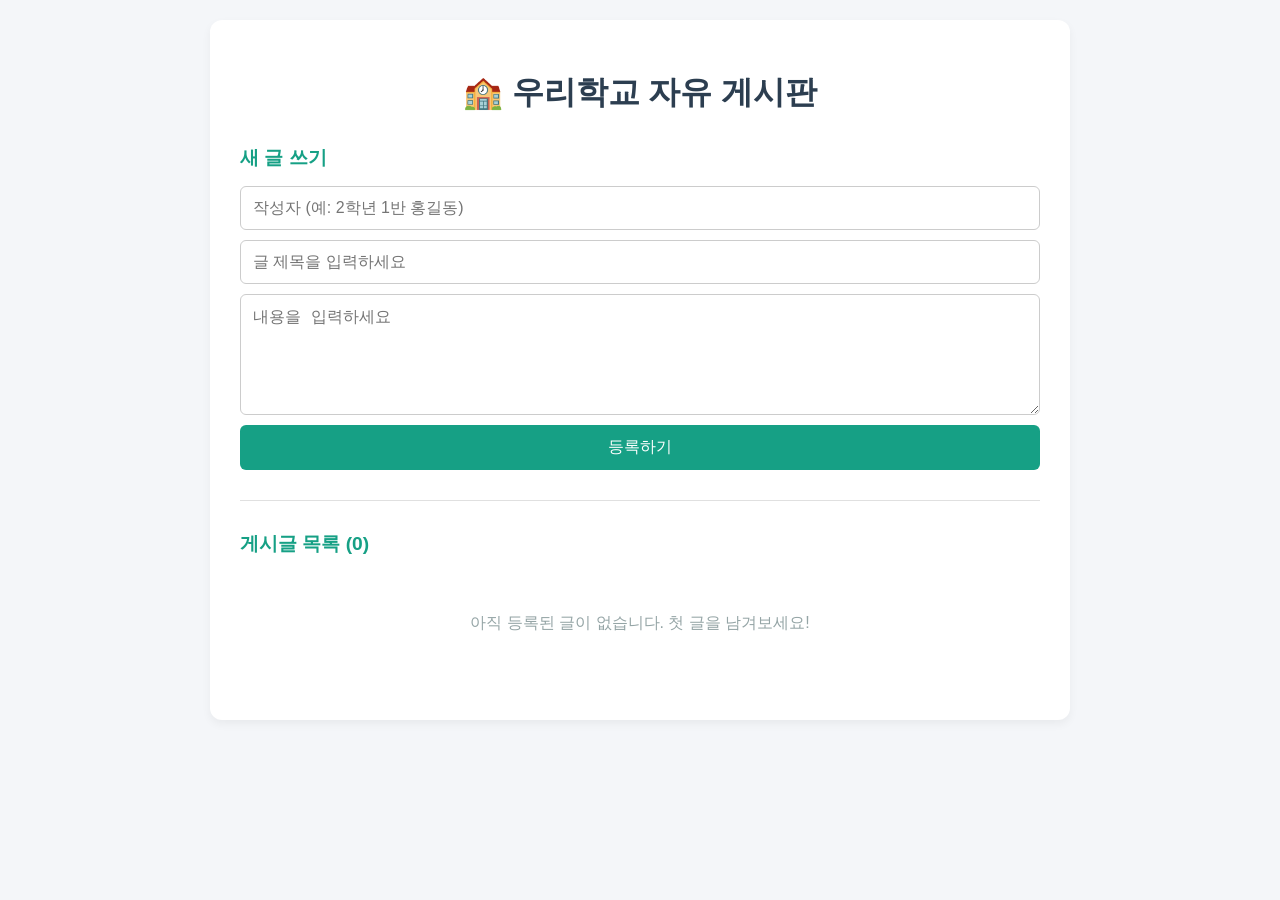
<file: index.html>
<!DOCTYPE html>
<html lang="ko">
<head>
    <meta charset="UTF-8">
    <meta name="viewport" content="width=device-width, initial-scale=1.0">
    <title>중학교 자유 게시판</title>
    <link rel="stylesheet" href="style.css">
</head>
<body>

    <div class="board-container">
        <h1>🏫 우리학교 자유 게시판</h1>
        
        <!-- 게시글 작성 구역 -->
        <div class="write-section">
            <h2>새 글 쓰기</h2>
            <form id="board-form">
                <input type="text" id="username" placeholder="작성자 (예: 2학년 1반 홍길동)" required>
                <input type="text" id="title" placeholder="글 제목을 입력하세요" required>
                <textarea id="content" placeholder="내용을 입력하세요" rows="5" required></textarea>
                <button type="submit">등록하기</button>
            </form>
        </div>

        <hr>

        <!-- 게시글 목록 구역 -->
        <div class="list-section">
            <h2>게시글 목록 (<span id="post-count">0</span>)</h2>
            <div id="posts-container">
                <!-- JavaScript로 작성된 글이 여기에 추가됩니다 -->
                <p class="no-posts">아직 등록된 글이 없습니다. 첫 글을 남겨보세요!</p>
            </div>
        </div>
    </div>

    <script src="script.js"></script>
</body>
</html>
</file>
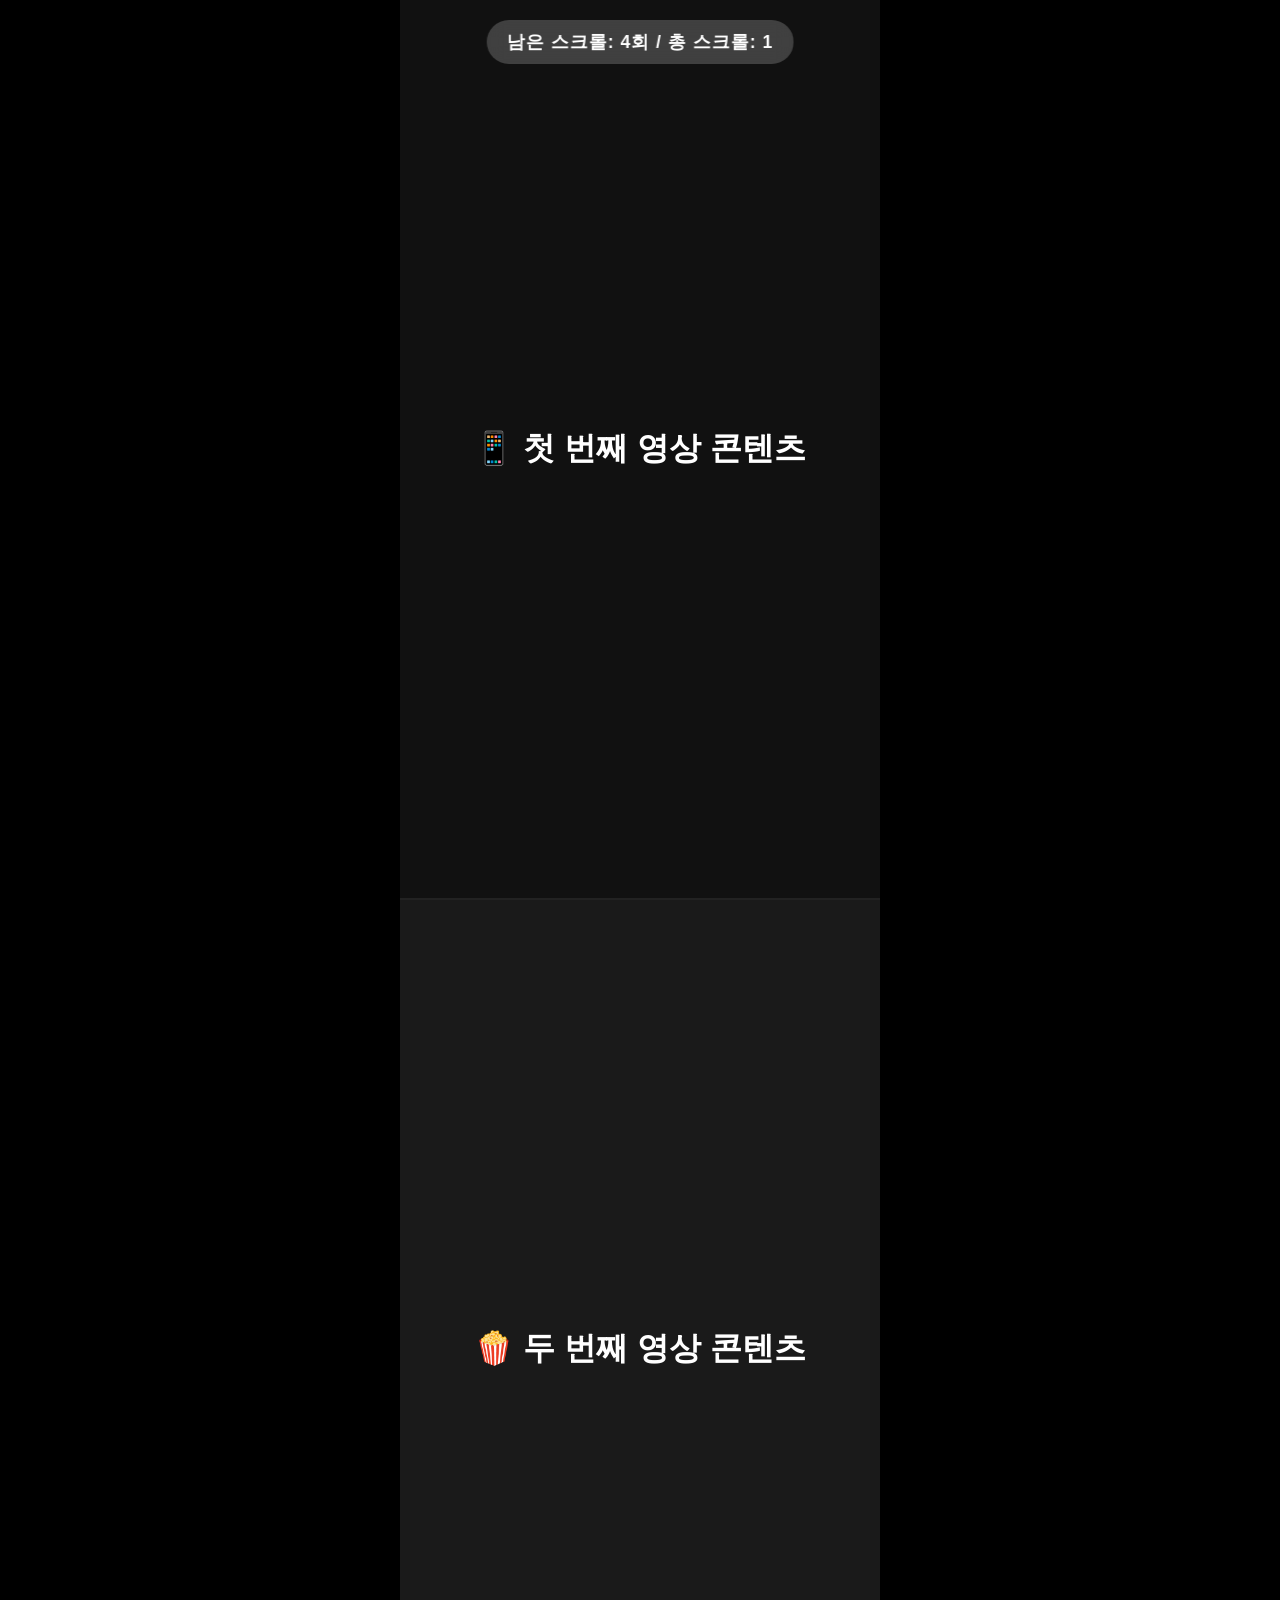
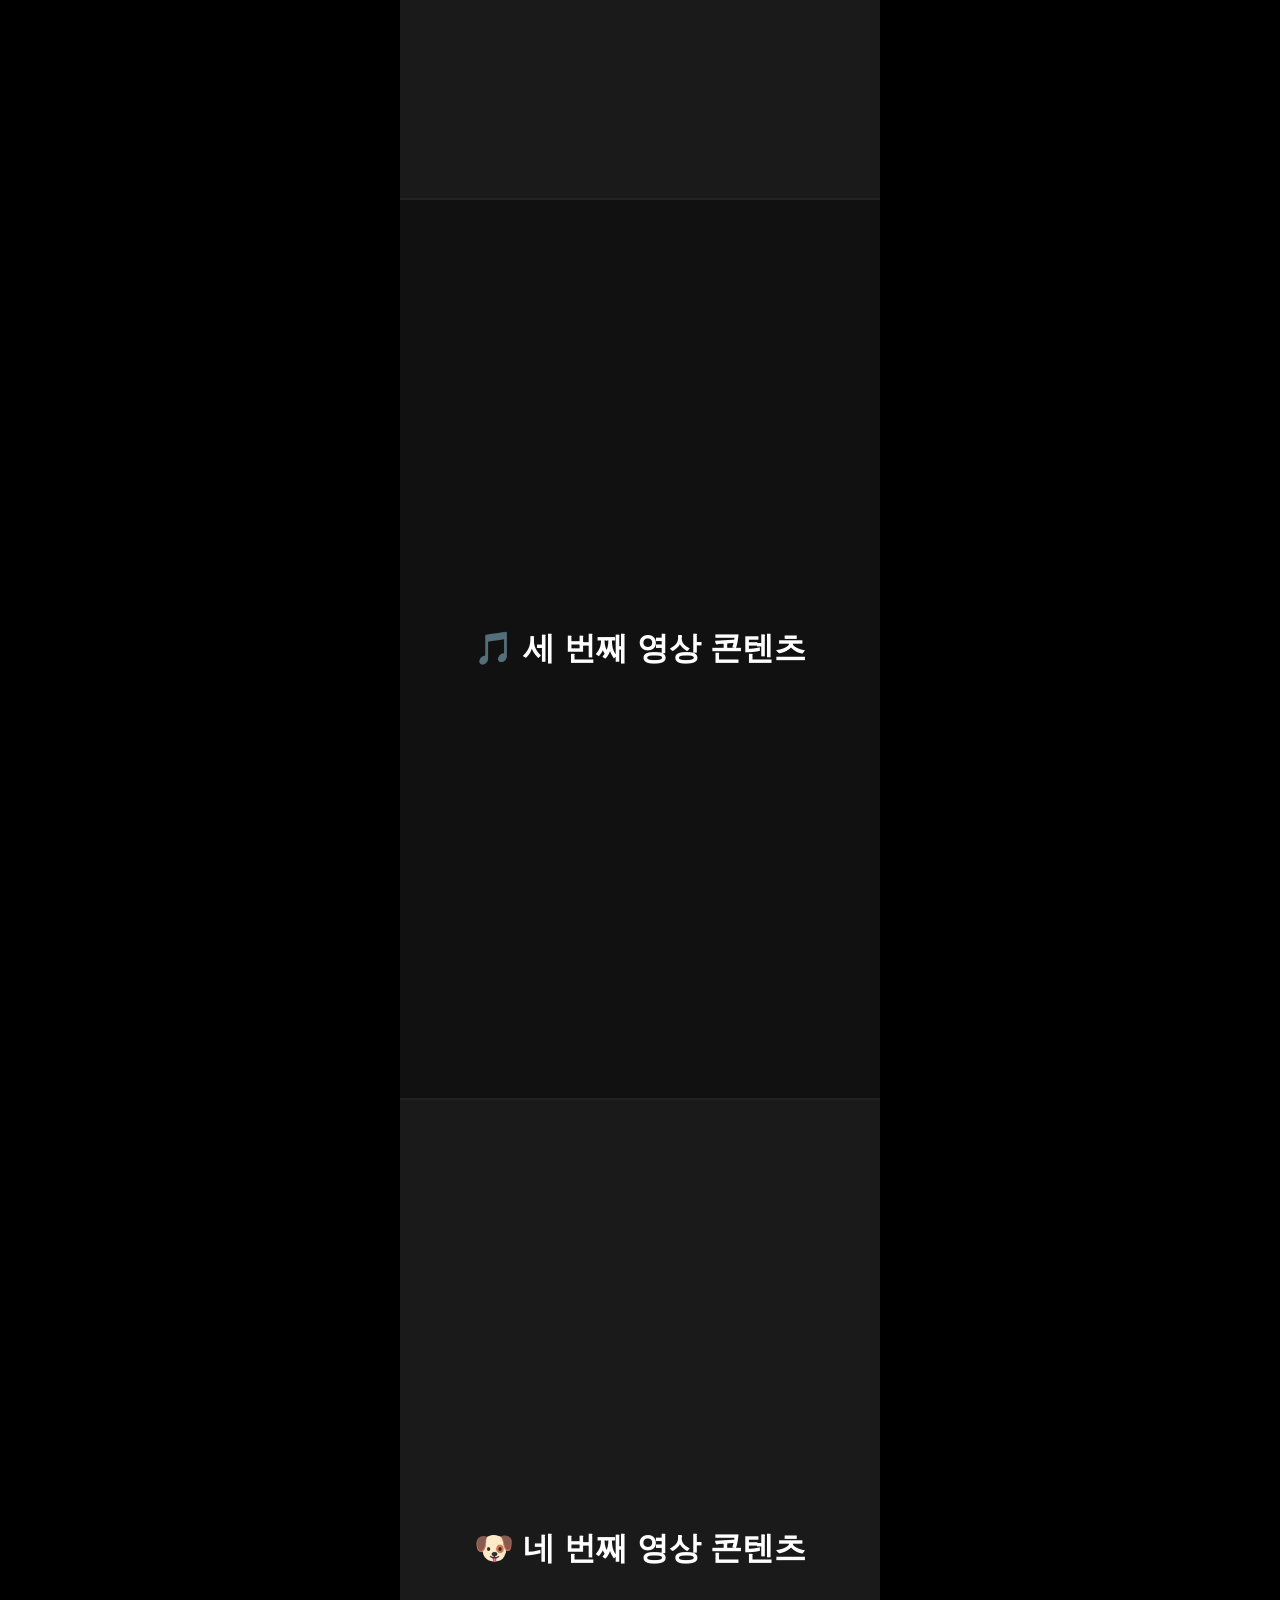
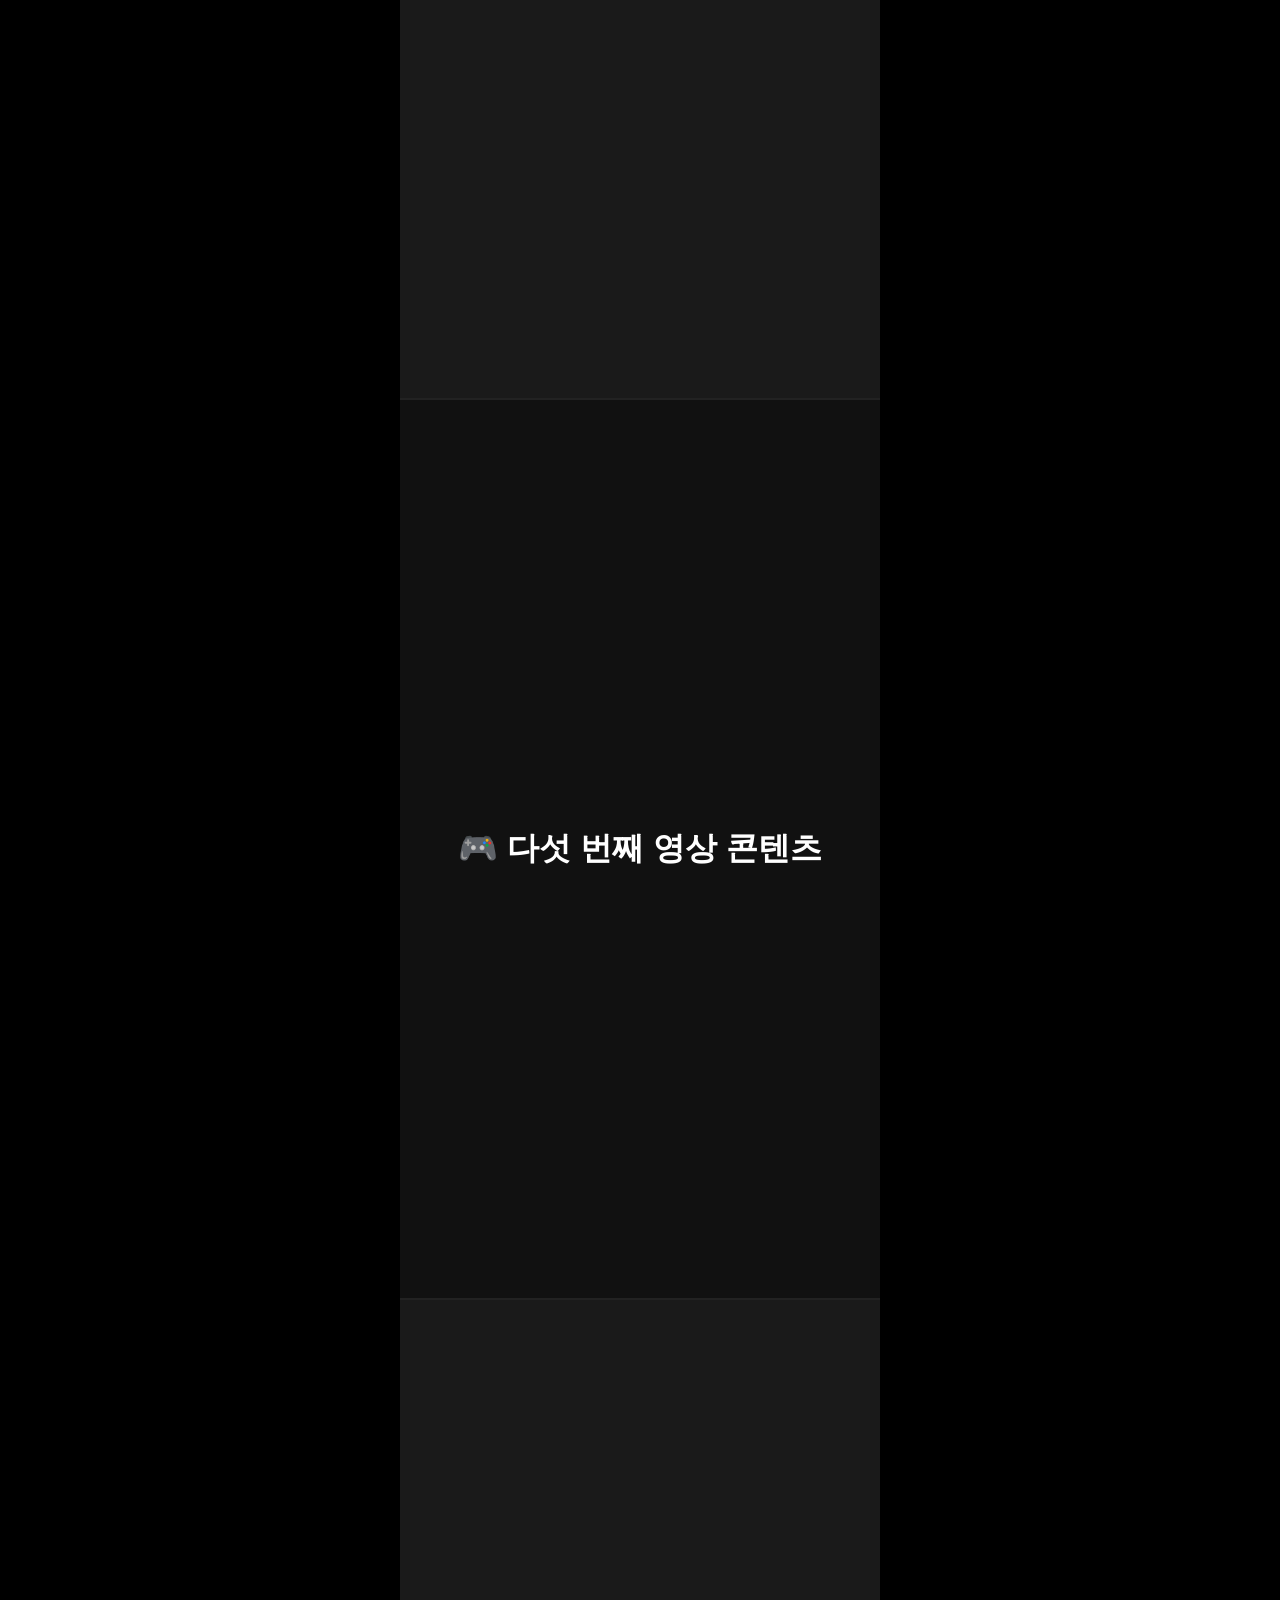
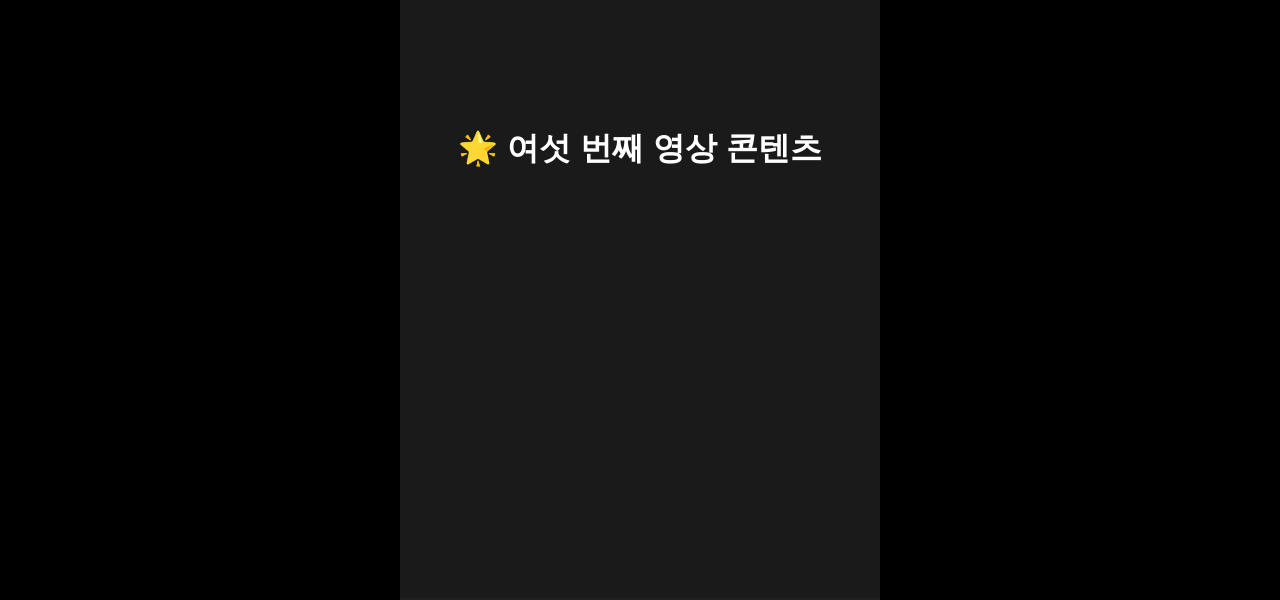
<file: index.html.html>
<!DOCTYPE html>
<html lang="ko">
<head>
    <meta charset="UTF-8">
    <meta name="viewport" content="width=device-width, initial-scale=1.0">
    <title>도파민 방지 스크롤 제한기</title>
    <style>
        * {
            margin: 0;
            padding: 0;
            box-sizing: border-box;
        }

        body {
            font-family: 'Apple SD Gothic Neo', sans-serif;
            background-color: #000;
            color: #fff;
            overflow-y: scroll;
        }

        /* 고정된 상단 인디케이터 */
        .status-bar {
            position: fixed;
            top: 20px;
            left: 50%;
            transform: translateX(-50%);
            background: rgba(255, 255, 255, 0.2);
            backdrop-filter: blur(10px);
            padding: 10px 20px;
            border-radius: 30px;
            font-size: 1.1rem;
            font-weight: bold;
            z-index: 10;
            letter-spacing: 1px;
        }

        /* 가상의 숏폼 비디오 카드 세로 배열 */
        .video-container {
            width: 100%;
            max-width: 480px;
            margin: 0 auto;
        }

        .video-card {
            height: 100vh;
            display: flex;
            justify-content: center;
            align-items: center;
            font-size: 2rem;
            font-weight: bold;
            border-bottom: 2px solid #222;
        }

        /* 홀수/짝수 카드 색상 구분 (숏폼 느낌 구현) */
        .video-card:nth-child(odd) { background-color: #111; }
        .video-card:nth-child(even) { background-color: #1a1a1a; }

        /* 경고 및 차단 팝업 레이어 */
        .warning-overlay {
            position: fixed;
            top: 0;
            left: 0;
            width: 100%;
            height: 100%;
            background-color: rgba(0, 0, 0, 0.95);
            display: flex;
            flex-direction: column;
            justify-content: center;
            align-items: center;
            z-index: 100;
            opacity: 0;
            pointer-events: none;
            transition: opacity 0.5s ease;
        }

        .warning-overlay.show {
            opacity: 1;
            pointer-events: auto;
        }

        .warning-box {
            text-align: center;
            padding: 30px;
            border-radius: 20px;
            background: #222;
            border: 2px solid #ff4757;
            max-width: 90%;
            width: 400px;
        }

        .warning-box h1 {
            color: #ff4757;
            font-size: 2rem;
            margin-bottom: 15px;
        }

        .warning-box p {
            color: #ccc;
            margin-bottom: 25px;
            line-height: 1.5;
        }

        .btn-reset {
            background-color: #ff4757;
            color: white;
            border: none;
            padding: 12px 25px;
            font-size: 1rem;
            border-radius: 8px;
            cursor: pointer;
            font-weight: bold;
            transition: background 0.2s;
        }

        .btn-reset:hover {
            background-color: #ff6b81;
        }
    </style>
</head>
<body>

    <!-- 상단 스크롤 횟수 표시기 -->
    <div class="status-bar">
        남은 스크롤: <span id="remains">5</span>회 / 총 스크롤: <span id="count">0</span>
    </div>

    <!-- 가상의 숏폼 콘텐츠 -->
    <div class="video-container">
        <div class="video-card">📱 첫 번째 영상 콘텐츠</div>
        <div class="video-card">🍿 두 번째 영상 콘텐츠</div>
        <div class="video-card">🎵 세 번째 영상 콘텐츠</div>
        <div class="video-card">🐶 네 번째 영상 콘텐츠</div>
        <div class="video-card">🎮 다섯 번째 영상 콘텐츠</div>
        <div class="video-card">🌟 여섯 번째 영상 콘텐츠</div>
    </div>

    <!-- 제한 도달 시 차단 스크린 -->
    <div class="warning-overlay" id="warningOverlay">
        <div class="warning-box">
            <h1>🚨 도파민 디톡스!</h1>
            <p>오늘 설정한 숏폼 스크롤 제한(5회)에 도달했습니다.<br>이제 스마트폰을 내려놓고 휴식을 취하세요!</p>
            <button class="btn-reset" onclick="resetCounter()">내일 다시 도전하기</button>
        </div>
    </div>

    <script>
        let scrollCount = 0;
        const maxScroll = 5; // 최대 허용 스크롤 횟수
        let lastScrollTop = 0;
        let isThrottled = false; // 연속 스크롤 방지용 변수

        const countDisplay = document.getElementById('count');
        const remainsDisplay = document.getElementById('remains');
        const overlay = document.getElementById('warningOverlay');

        // 초기 화면 세팅
        remainsDisplay.innerText = maxScroll;

        // 스크롤 이벤트 감지
        window.addEventListener('scroll', () => {
            if (isThrottled) return; // 짧은 시간 내 연속 감지 차단

            let scrollTop = window.pageYOffset || document.documentElement.scrollTop;

            // 아래로 스크롤했을 때만 카운트 증가
            if (scrollTop > lastScrollTop) {
                isThrottled = true;
                scrollCount++;
                
                // UI 업데이트
                countDisplay.innerText = scrollCount;
                let remains = maxScroll - scrollCount;
                remainsDisplay.innerText = remains >= 0 ? remains : 0;

                // 제한 횟수 도달 검사
                if (scrollCount >= maxScroll) {
                    triggerBlock();
                }

                // 0.8초 동안 추가 스크롤 감지 안 함 (숏폼 한 페이지 넘기는 시간 고려)
                setTimeout(() => {
                    isThrottled = false;
                }, 800);
            }
            lastScrollTop = scrollTop <= 0 ? 0 : scrollTop;
        });

        // 차단 팝업 띄우기 및 스크롤 금지
        function triggerBlock() {
            overlay.classList.add('show');
            document.body.style.overflow = 'hidden'; // 스크롤 완전히 막기
        }

        // 초기화 버튼 (테스트용)
        function resetCounter() {
            scrollCount = 0;
            countDisplay.innerText = scrollCount;
            remainsDisplay.innerText = maxScroll;
            overlay.classList.remove('show');
            document.body.style.overflow = 'scroll'; // 스크롤 복구
            window.scrollTo(0, 0); // 맨 위로 이동
        }
    </script>
</body>
</html>
</file>
<file: style.css>
/* 기본 폰트 및 배경 설정 */
body {
    font-family: 'Noto Sans KR', sans-serif;
    background-color: #f4f6f9;
    margin: 0;
    padding: 20px;
    color: #333;
}

/* 게시판 전체 감싸는 상자 */
.board-container {
    max-width: 800px;
    margin: 0 auto;
    background: #ffffff;
    padding: 30px;
    border-radius: 12px;
    box-shadow: 0 4px 10px rgba(0, 0, 0, 0.05);
}

h1 {
    text-align: center;
    color: #2c3e50;
    margin-bottom: 30px;
}

h2 {
    color: #16a085;
    font-size: 1.2rem;
    margin-bottom: 15px;
}

/* 구분선 스타일 */
hr {
    border: 0;
    height: 1px;
    background: #e0e0e0;
    margin: 30px 0;
}

/* 입력 폼 스타일 */
#board-form {
    display: flex;
    flex-direction: column;
    gap: 10px;
}

#board-form input, #board-form textarea {
    width: 100%;
    padding: 12px;
    border: 1px solid #ccc;
    border-radius: 6px;
    font-size: 1rem;
    box-sizing: border-box;
}

#board-form button {
    background-color: #16a085;
    color: white;
    border: none;
    padding: 12px;
    border-radius: 6px;
    font-size: 1rem;
    cursor: pointer;
    transition: background 0.2s;
}

#board-form button:hover {
    background-color: #11816a;
}

/* 게시글 카드 스타일 */
.post-card {
    background: #fdfdfd;
    border: 1px solid #e2e8f0;
    padding: 20px;
    border-radius: 8px;
    margin-bottom: 15px;
    position: relative;
}

.post-title {
    margin: 0 0 10px 0;
    color: #2c3e50;
    font-size: 1.2rem;
}

.post-meta {
    font-size: 0.85rem;
    color: #7f8c8d;
    margin-bottom: 12px;
}

.post-content {
    white-space: pre-wrap; /* 줄바꿈 유지 */
    line-height: 1.6;
}

.delete-btn {
    position: absolute;
    top: 20px;
    right: 20px;
    background-color: #e74c3c;
    color: white;
    border: none;
    padding: 5px 10px;
    border-radius: 4px;
    cursor: pointer;
}

.delete-btn:hover {
    background-color: #c0392b;
}

.no-posts {
    text-align: center;
    color: #95a5a6;
    padding: 40px 0;
}
</file>
